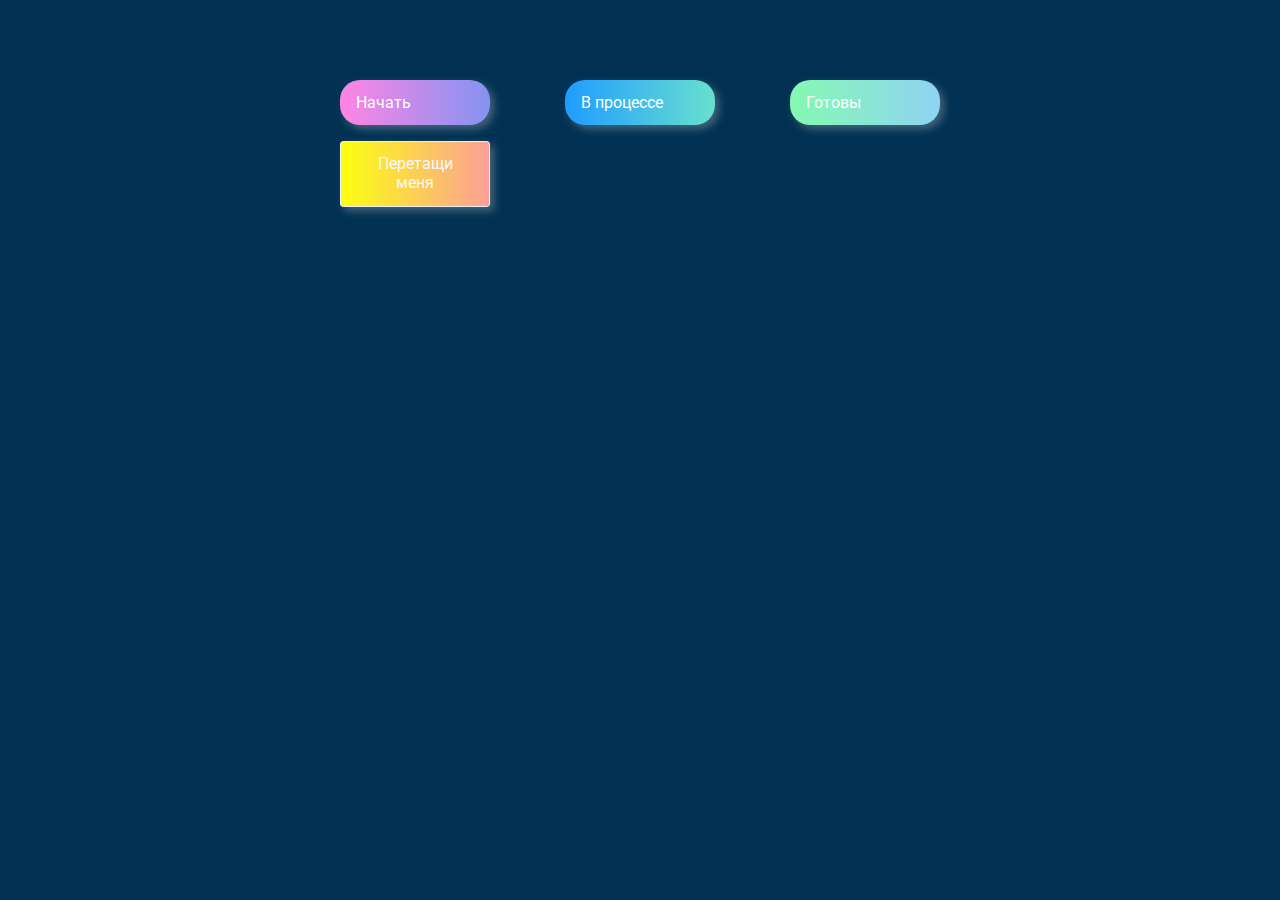
<file: day2/index.html>
<!DOCTYPE html>
<html lang="en">
  <head>
    <meta charset="UTF-8" />
    <meta name="viewport" content="width=device-width, initial-scale=1.0" />
    <link rel="stylesheet" href="styles.css" />
    <title>Drag & Drop | Проект 2</title>
  </head>
  <body>
    <div>
      <div class="row">
          <div class="col-header start">Начать</div>
          <div class="col-header progress">В процессе</div>
          <div class="col-header done">Готовы</div>
      </div>

      <div class="row">
        <div class="placeholder">
          <div class="item" draggable="true">Перетащи меня</div>
        </div>
        <div class="placeholder"></div>
        <div class="placeholder"></div>
      </div>
      
    </div>
    <script src="app.js"></script>
  </body>
</html>
</file>
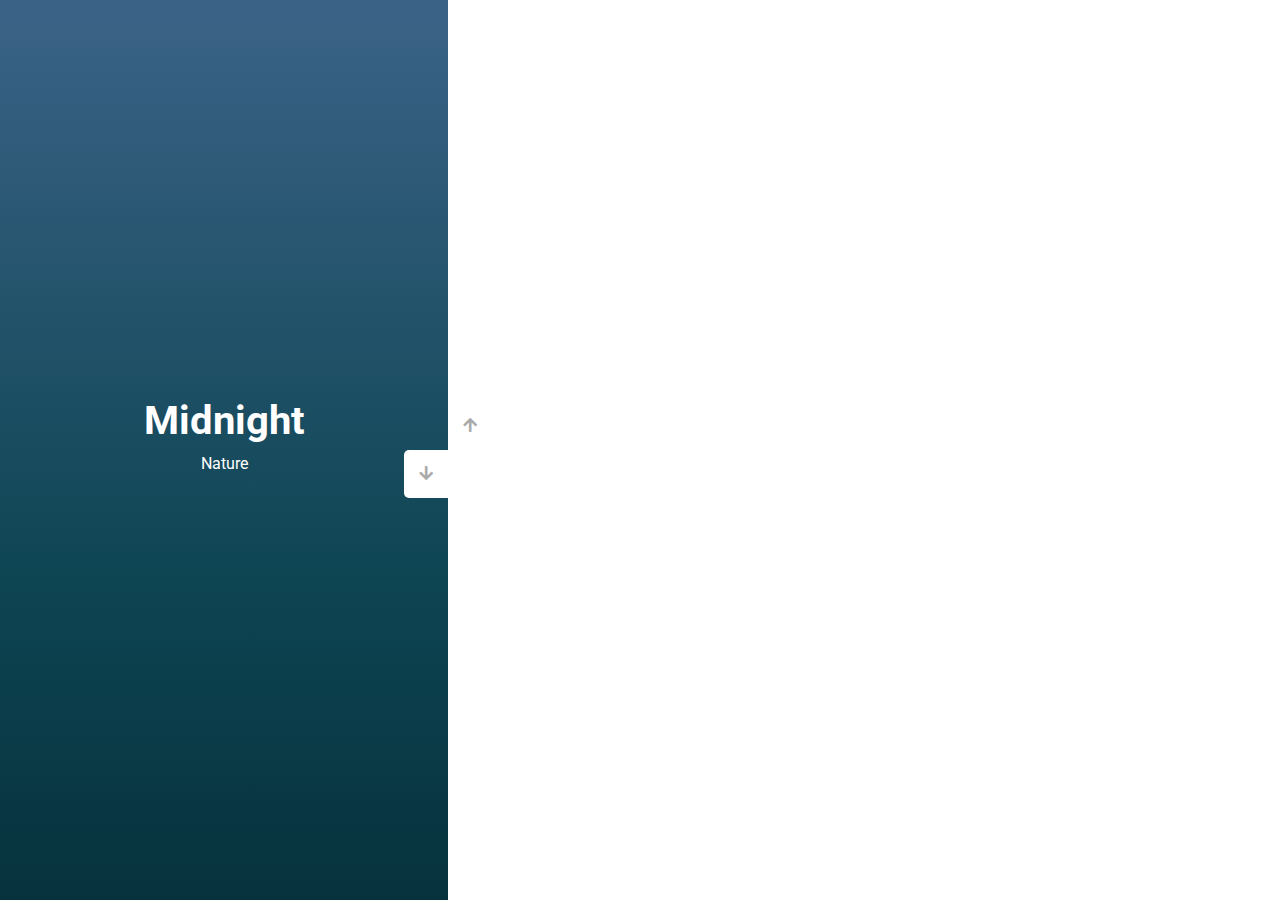
<file: day3/index.html>
<!DOCTYPE html>
<html lang="en">
  <head>
    <meta charset="UTF-8" />
    <meta name="viewport" content="width=device-width, initial-scale=1.0" />
    <link
      rel="stylesheet"
      href="https://cdnjs.cloudflare.com/ajax/libs/font-awesome/5.15.1/css/all.min.css"
    />
    <link rel="stylesheet" href="style.css" />
    <title>Слайдер | Проект 3</title>
  </head>
  <body>
    <div class="container">
      <div class="sidebar">
        <div style="background: linear-gradient(12deg, rgba(47,39,62,1) 0%, rgba(119,61,60,1) 35%, rgb(254,212,62) 100%);">
          <h1>Sunrise</h1>
          <p>Nature</p>
        </div>
        <div style="background: linear-gradient(12deg, rgba(150,98,73,1) 0%, rgba(175,128,103,1) 35%, rgba(221,194,183,1) 100%);">
          <h1>Midday</h1>
          <p>Nature</p>
        </div>
        <div style="background: linear-gradient(0deg, rgba(30,17,24,1) 0%, rgba(188,98,106,1) 36%, rgba(228,161,137,1) 100%);">
          <h1>Sunset</h1>
          <p>Nature</p>
        </div>
        <div style="background: linear-gradient(0deg, rgba(6,50,61,1) 0%, rgba(14,69,83,1) 36%, rgba(59,99,135,1) 100%);">
          <h1>Midnight</h1>
          <p>Nature</p>
        </div>
      </div>
      <div class="main-slide">
        <div
          style="
            background-image: url('https://images.unsplash.com/photo-1514897575457-c4db467cf78e?ixid=MnwxMjA3fDB8MHxwaG90by1wYWdlfHx8fGVufDB8fHx8&ixlib=rb-1.2.1&auto=format&fit=crop&w=1170&q=80');
          "
        ></div>
        <div
          style="
            background-image: url('https://images.unsplash.com/photo-1533387520709-752d83de3630?ixid=MnwxMjA3fDB8MHxwaG90by1wYWdlfHx8fGVufDB8fHx8&ixlib=rb-1.2.1&auto=format&fit=crop&w=1887&q=80');
          "
        ></div>
        <div
          style="
            background-image: url('https://images.unsplash.com/photo-1570697251408-3a5ed6c509ba?ixid=MnwxMjA3fDB8MHxwaG90by1wYWdlfHx8fGVufDB8fHx8&ixlib=rb-1.2.1&auto=format&fit=crop&w=387&q=80');
          "
        ></div>
        <div
          style="
            background-image: url('https://images.unsplash.com/photo-1495616811223-4d98c6e9c869?ixid=MnwxMjA3fDB8MHxwaG90by1wYWdlfHx8fGVufDB8fHx8&ixlib=rb-1.2.1&auto=format&fit=crop&w=1332&q=80');
          "
        ></div>
      </div>
      <div class="controls">
        <button class="down-button">
          <i class="fas fa-arrow-down"></i>
        </button>
        <button class="up-button">
          <i class="fas fa-arrow-up"></i>
        </button>
      </div>
    </div>

    <script src="app.js"></script>
  </body>
</html>
</file>
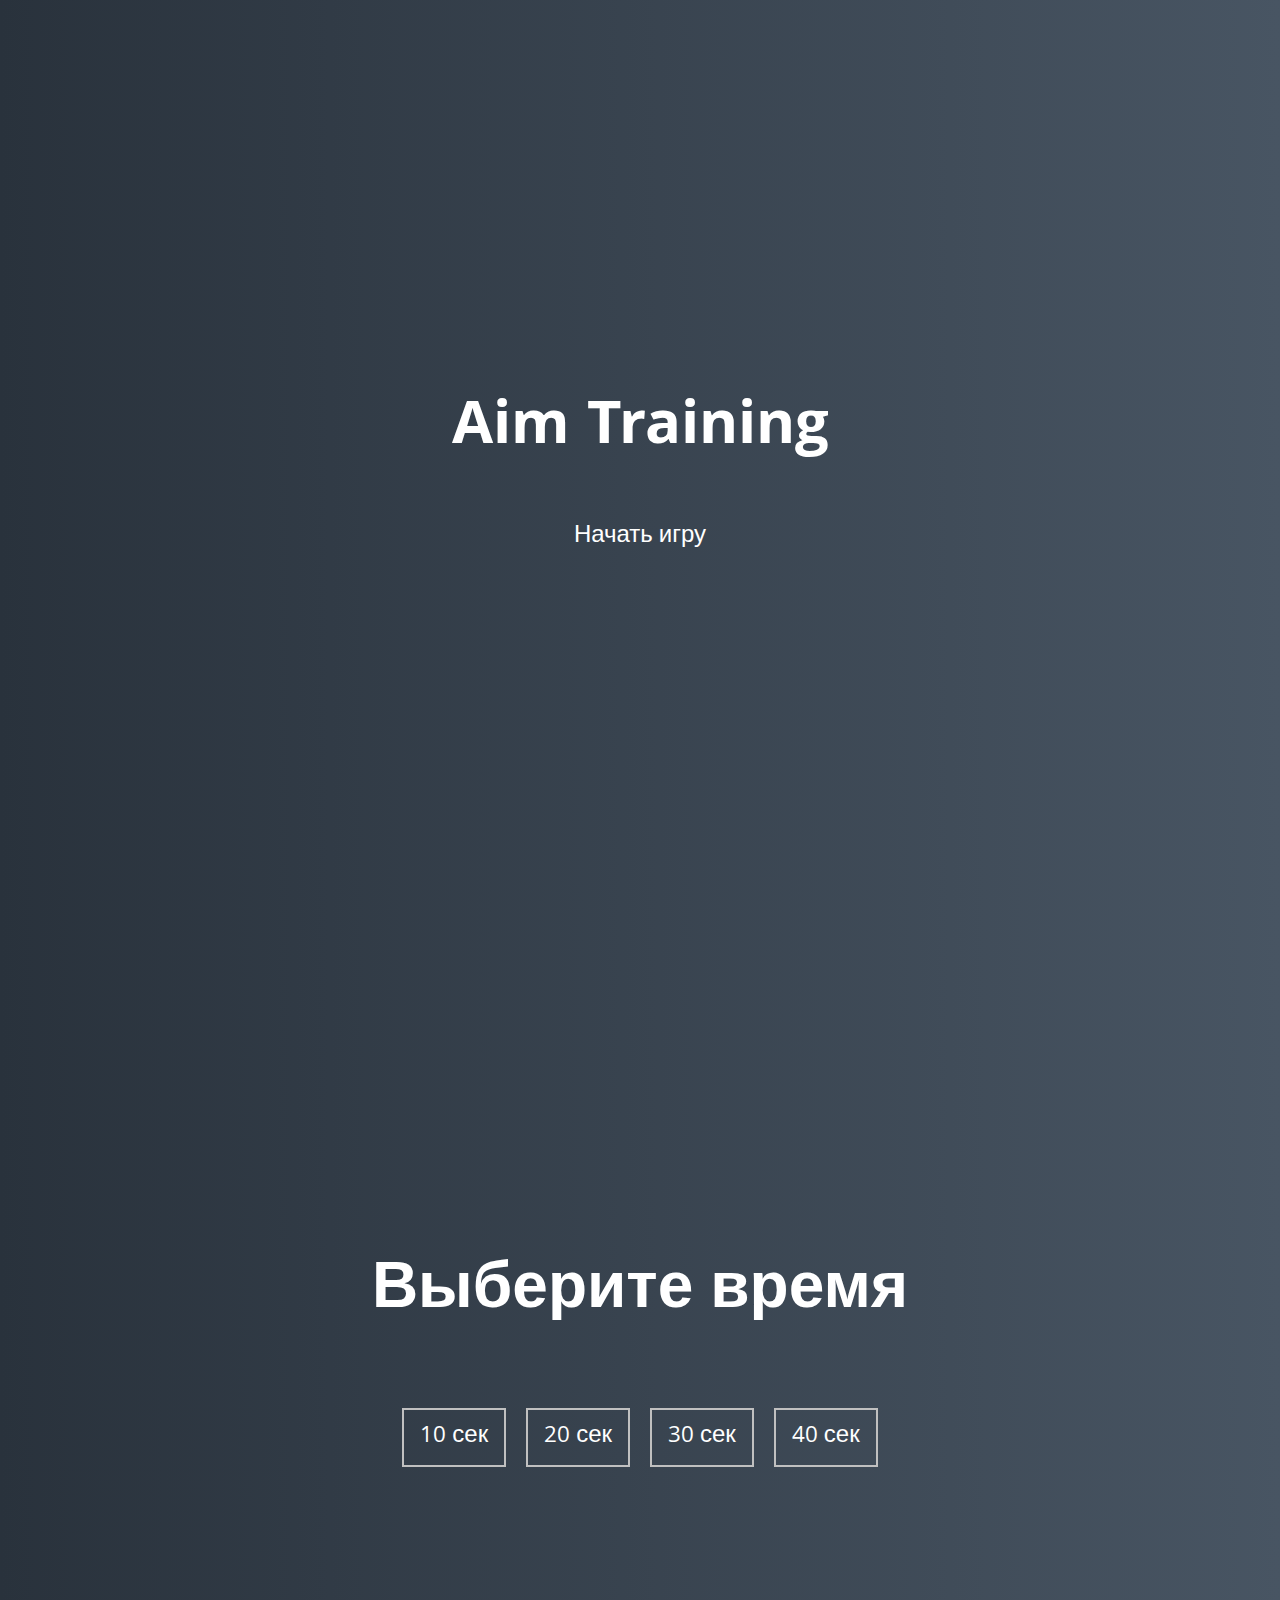
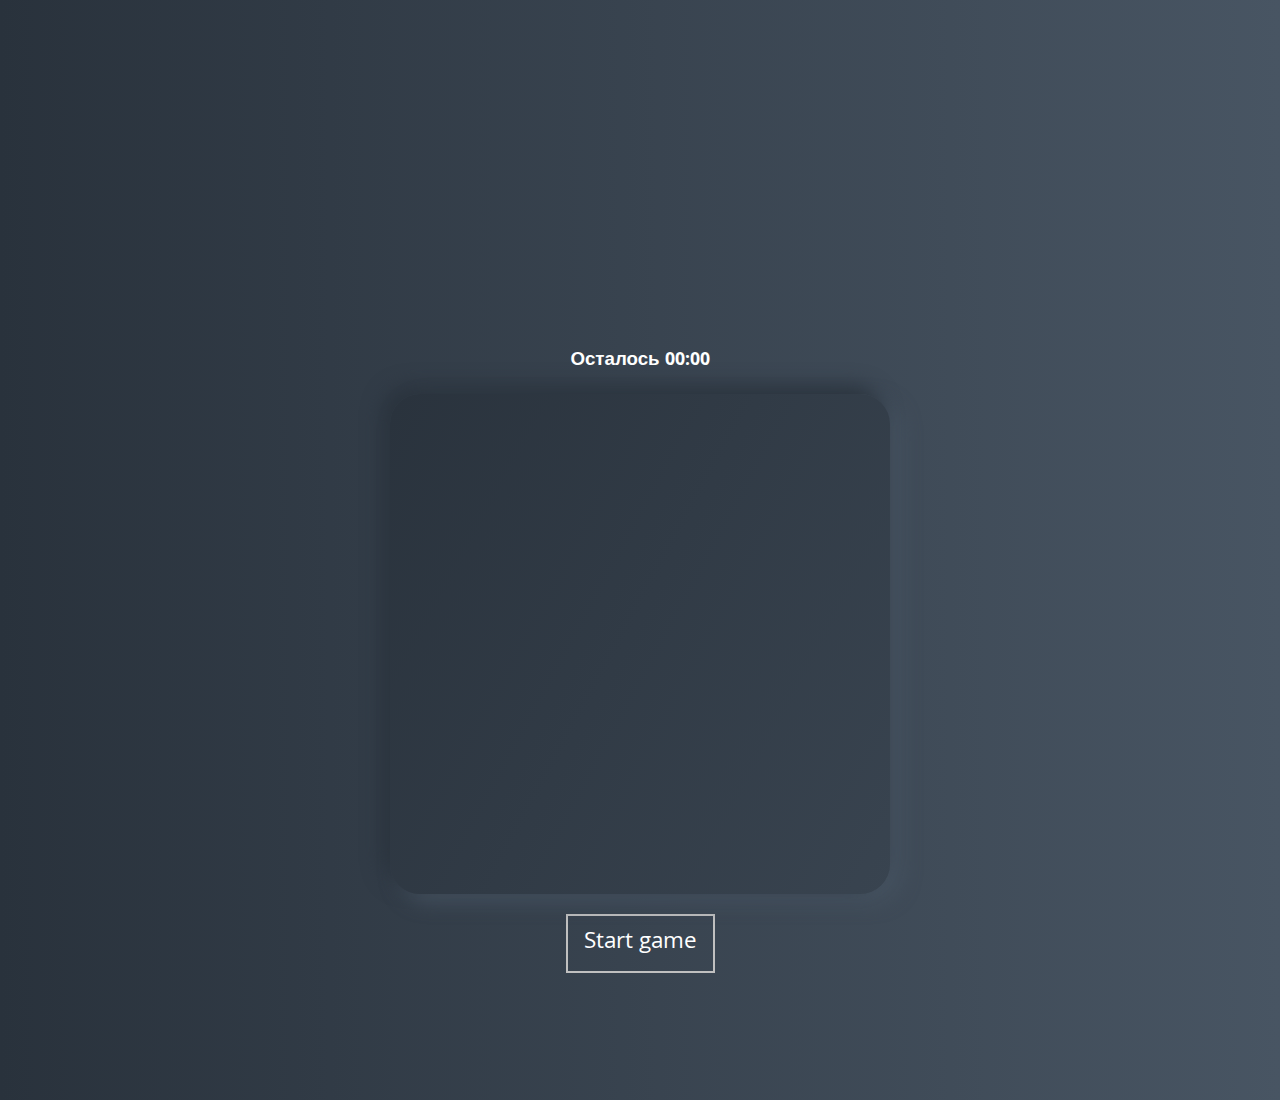
<file: day5/index.html>
<!DOCTYPE html>
<html lang="en">
  <head>
    <meta charset="UTF-8" />
    <meta name="viewport" content="width=device-width, initial-scale=1.0" />
    <link rel="stylesheet" href="styles.css" />
    <title>Aim Training | Проект 5</title>
  </head>
  <body>
    <div class="container">
      <div class="screen">
        <h1>Aim Training</h1>
        <a href="#" class="start" id="start">Начать игру</a>
      </div>

      <div class="screen" id="change-time">
        <h1>Выберите время</h1>
        <ul class="time-list" id="time-list">
          <li>
            <button class="time-btn" data-time="10">
              10 сек
            </button>
          </li>
          <li>
            <button class="time-btn" data-time="20">
              20 сек
            </button>
          </li>
          <li>
            <button class="time-btn" data-time="30">
              30 сек
            </button>
          </li>
          <li>
            <button class="time-btn" data-time="40">
              40 сек
            </button>
          </li>
        </ul>
      </div>

      <div class="screen">
        <h3>Осталось <span id="time">00:00</span></h3>
        <div class="board" id="board"></div>
        <button class="start-again" id="startAgainBtn">Start game</button>
      </div>
    </div>

    <script src="app.js"></script>
  </body>
</html>
</file>
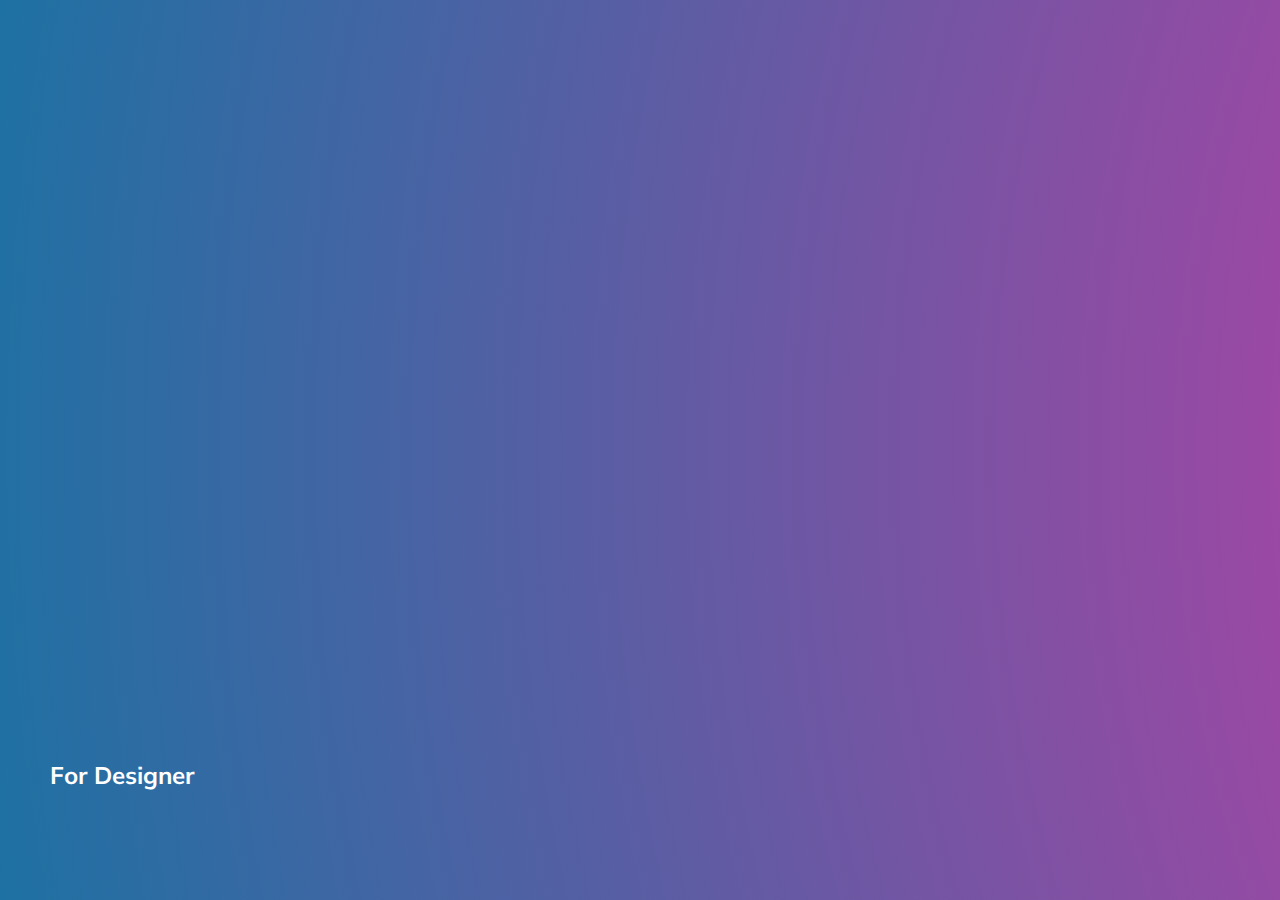
<file: day1/01-cards-sources/index.html>
<!DOCTYPE html>
<html lang="en">
<head>
  <meta charset="UTF-8" />
  <meta name="viewport" content="width=device-width, initial-scale=1.0" />
  <link rel="stylesheet" href="styles.css" />
  <title>Карточки | Проект 1</title>
</head>
<body>
<div class="container">
  <div
      class="slide"
      style="background-image: url('https://images.unsplash.com/photo-1598978483528-fd57466ab0ad?ixid=MnwxMjA3fDB8MHxwaG90by1wYWdlfHx8fGVufDB8fHx8&ixlib=rb-1.2.1&auto=format&fit=crop&w=871&q=80');"
  >
    <h3>For Designer</h3>
  </div>
  <div
      class="slide"
      style="
          background-image: url('https://images.unsplash.com/photo-1615226751273-707cc117cf4b?ixid=MnwxMjA3fDB8MHxwaG90by1wYWdlfHx8fGVufDB8fHx8&ixlib=rb-1.2.1&auto=format&fit=crop&w=890&q=80');
        "
  >
    <h3>For Traveler</h3>
  </div>
  <div
      class="slide"
      style="
          background-image: url('https://images.unsplash.com/photo-1616763355548-1b606f439f86?ixid=MnwxMjA3fDB8MHxwaG90by1wYWdlfHx8fGVufDB8fHx8&ixlib=rb-1.2.1&auto=format&fit=crop&w=870&q=80');
        "
  >
    <h3>For Back-end Developer</h3>
  </div>
  <div
      class="slide"
      style="
          background-image: url('https://images.unsplash.com/photo-1590212151175-e58edd96185b?ixid=MnwxMjA3fDB8MHxwaG90by1wYWdlfHx8fGVufDB8fHx8&ixlib=rb-1.2.1&auto=format&fit=crop&w=871&q=80');
        "
  >
    <h3>For Study</h3>
  </div>
  <div
      class="slide"
      style="
          background-image: url('https://images.unsplash.com/photo-1596443019365-eb263a588404?ixlib=rb-1.2.1&ixid=MnwxMjA3fDB8MHxwaG90by1wYWdlfHx8fGVufDB8fHx8&auto=format&fit=crop&w=1032&q=80');
        "
  >
    <h3>For Youtuber</h3>
  </div>
</div>

<script src="app.js"></script>
</body>
</html>
</file>
<file: day2/styles.css>
@import url('https://fonts.googleapis.com/css?family=Roboto&display=swap');

* {
  margin: 0;
  padding: 0;
  box-sizing: border-box;
}

body {
  font-family: 'Roboto', sans-serif;
  background-color: #003153;
  display: flex;
  padding-top: 5rem;
  justify-content: center;
  overflow: hidden;
  margin: 0;
}

.row {
  display: flex;
  width: 600px;
  justify-content: space-between;
  margin-bottom: 1rem;
}

.col-header {
  width: 150px;
  box-shadow: 4px 4px 9px rgba(198, 198, 198, 0.36);
  border-radius: 20px;
  padding: 0.8rem 1rem;
  color: #fff;
}

.item {
  width: 150px;
  height: 66px;
  background: linear-gradient(90deg, rgba(253,255,16,1) 0%, rgba(250,103,233,1) 40%, rgba(236,143,0,1) 100%);
  background-size: 400%;
  border: 1px solid #eee;
  box-shadow: 4px 4px 9px rgba(198, 198, 198, 0.36);
  border-radius: 3px;
  padding: 0.8rem 1rem;
  color: #f8f8f8;
  text-align: center;
  cursor: grab;
  animation: item-gradient 5s linear infinite;
  transition: all .5s;
}

@keyframes item-gradient {
  0% {
    background-position: 80% 0;
  }
  50% {
    background-position: 20% 100%;
  }
  100% {
    background-position: 80% 0;
  }
}

.item:active {
  cursor: grabbing;
}

.placeholder {
  width: 150px;
  height: 66px;
}

.start {
  background: linear-gradient(90deg, #ff85e4 0%, #229efd 179.25%);
}

.progress {
  background: linear-gradient(90deg, #209cff 0%, #68e0cf 100%);
}

.done {
  background: linear-gradient(90deg, #84fab0 0%, #8fd3f4 100%);
}

.hold {
  background-size: 400%;
  border-radius: 20px;
  background: rgb(255,198,16);
  background: linear-gradient(90deg, rgba(255,198,16,1) 0%, rgba(250,103,233,1) 35%, rgba(69,0,236,1) 100%);
  animation: item-gradient 2s linear infinite;

}


.hide {
  display: none;
}

.hovered {
  transition: .2s;
  border-top: 3px solid #68e0cf;
}
</file>
<file: day3/style.css>
@import url('https://fonts.googleapis.com/css?family=Roboto&display=swap');

* {
  box-sizing: border-box;
  margin: 0;
  padding: 0;
}

body {
  font-family: 'Roboto', sans-serif;
  height: 100vh;
}

.container {
  position: relative;
  overflow: hidden;
  width: 100vw;
  height: 100vh;
}

.sidebar {
  height: 100%;
  width: 35%;
  position: absolute;
  top: 0;
  left: 0;
  transition: transform 0.5s ease-in-out;
}

.sidebar > div {
  height: 100%;
  width: 100%;
  display: flex;
  flex-direction: column;
  align-items: center;
  justify-content: center;
  color: #fff;
}

.sidebar h1 {
  font-size: 40px;
  margin-bottom: 10px;
  margin-top: -30px;
}

.main-slide {
  height: 100%;
  position: absolute;
  top: 0;
  left: 35%;
  width: 65%;
  transition: transform 0.5s ease-in-out;
}

.main-slide > div {
  background-repeat: no-repeat;
  background-size: cover;
  background-position: center center;
  height: 100%;
  width: 100%;
}

button {
  background-color: #fff;
  border: none;
  color: #aaa;
  cursor: pointer;
  font-size: 16px;
  padding: 15px;
}

button:hover {
  color: #222;
}

button:focus {
  outline: none;
}

.container .controls button {
  position: absolute;
  left: 35%;
  top: 50%;
  z-index: 100;
}

.container .controls .down-button {
  transform: translateX(-100%);
  border-top-left-radius: 5px;
  border-bottom-left-radius: 5px;
}

.container .controls .up-button {
  transform: translateY(-100%);
  border-top-right-radius: 5px;
  border-bottom-right-radius: 5px;
}
</file>
<file: day5/styles.css>
@import url('https://fonts.googleapis.com/css?family=Khula&display=swap');

* {
  box-sizing: border-box;
}

body {
  color: #fff;
  font-family: 'Khula', sans-serif;
  height: 100vh;
  /*overflow: hidden;*/
  margin: 0;
  text-align: center;
  overflow: scroll;
}

a {
  color: #fff;
  text-decoration: none;
}

a:hover {
  color: #16D9E3;
}

.start,
.start-again {
  font-size: 1.5rem;
}

h1 {
  line-height: 1.4;
  font-size: 4rem;
}

.screen,
.active {
  display: flex;
  flex-direction: column;
  align-items: center;
  justify-content: center;
  height: 100vh;
  width: 100vw;
  transition: margin 0.5s ease-out;
  background: linear-gradient(90deg, #29323C 0%, #485563 100%);
}

.screen.up {
  margin-top: -100vh;
}

.screen.down {
   margin-top: 100vh;
 }

.time-list {
  display: flex;
  flex-wrap: wrap;
  justify-content: center;
  list-style: none;
  padding: 0;
}

.time-list li {
  margin: 10px;
}

.time-btn,
.start-again {
  background-color: transparent;
  border: 2px solid #C0C0C0;
  color: #fff;
  cursor: pointer;
  font-family: inherit;
  padding: .5rem 1rem;
  font-size: 1.5rem;
  transition: .5s;
}

.time-btn:hover,
.start-again:active {
  border: 2px solid #16D9E3;
  color: #16D9E3;
}

.hide {
  opacity: 0;
}

.primary {
  color: #16D9E3;
}

.board {
  display: flex;
  justify-content: center;
  align-items: center;
  position: relative;
  width: 500px;
  height: 500px;
  background: linear-gradient(118.38deg, #29323C -4.6%, #485563 200.44%);
  box-shadow: -8px -8px 20px #2A333D, 10px 7px 20px #475462;
  border-radius: 30px;
  overflow: hidden;
  margin-bottom: 20px;
}

.circle {
  background: linear-gradient(90deg, #16D9E3 0%, #30C7EC 47%, #46AEF7 100%);
  position: absolute;
  border-radius: 50%;
  cursor: pointer;
}
</file>
<file: day1/01-cards-sources/styles.css>
@import url('https://fonts.googleapis.com/css?family=Muli&display=swap'); 

* {
  margin: 0;
  padding: 0;
  box-sizing: border-box;
}

body {
  font-family: 'Muli', sans-serif;
  overflow: hidden;
  background: rgb(0,10,38);
  background: radial-gradient(circle, rgba(0,10,38,1) 0%, rgba(177,65,164,1) 40%, rgba(30,113,163,1) 100%);
  animation: body 10s infinite linear;
  background-size: 400%;
  height: 100vh;
  display: flex;
  justify-content: center;
  align-items: center;
}

@keyframes body {
  0% {
    background-position: 80% 0;
  }
  50% {
    background-position: 20% 100%;
  }
  100% {
    background-position: 80% 0;
  }
}

.container {
  width: 100%;
  display: flex;
  padding: 0 20px;
}

.slide {
  height: 80vh;
  border-radius: 20px;
  margin: 10px;
  cursor: pointer;
  color: #fff;
  flex: 1;
  background-size: cover;
  background-position: center;
  background-repeat: no-repeat;
  position: relative;
  transition: all 500ms ease-in-out;
}

.slide h3 {
  position: absolute;
  font-size: 24px;
  bottom: 20px;
  left: 20px;
  opacity: 0;
}

.slide.active {
  flex: 10;
}

.slide.active h3 {
  opacity: 1;;
  transition: opacity 0.3s ease-in 0.4s;
}
</file>
